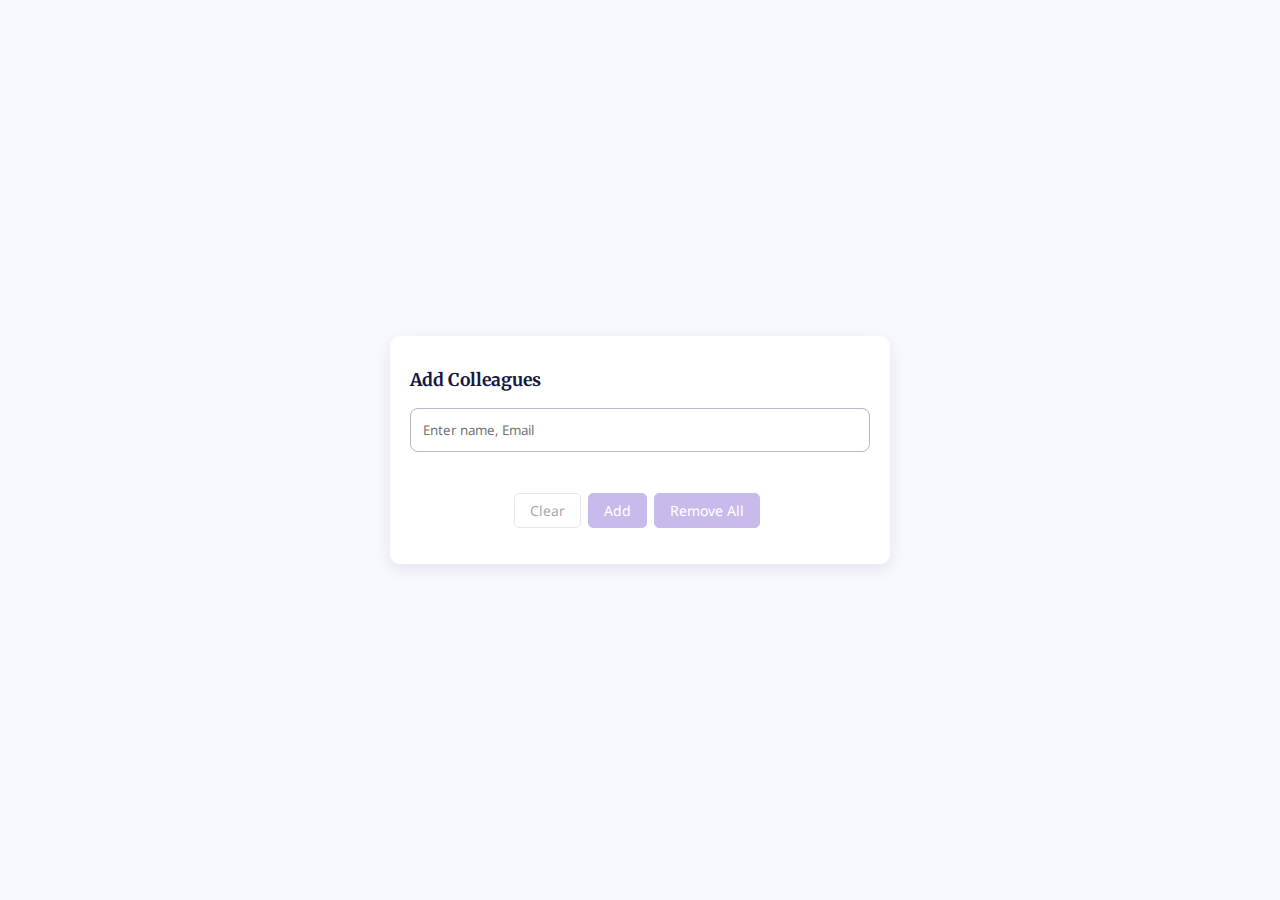
<file: 01-Add-Colleagues/index.html>
<!DOCTYPE html>
<html lang="en">
  <head>
    <meta charset="UTF-8" />
    <meta name="viewport" content="width=device-width, initial-scale=1.0" />
    <meta http-equiv="X-UA-Compatible" content="ie=edge" />
    <link rel="stylesheet" href="style.css" />
    <title>Add Colleagues | app</title>
    <link rel="stylesheet" href="https://cdnjs.cloudflare.com/ajax/libs/font-awesome/6.1.1/css/all.min.css" />
  </head>
  <body>
    <main class="app-wrapper">     
      <div class="card">
        <h1>Add Colleagues</h1>
        <form id="form">
          <input type="text" placeholder="Enter name, Email" class="form-control" />          
          <ul class="list-group" id="results">            
          </ul>
          <div class="action-btns-panel">
            <div class="form-group-btn-wrapper">
              <button class="btn btn-secondary me-md-2" id="btnCancel"  type="button">Clear</button>
              <button class="btn btn-primary me-md-2" id="btnAdd" type="submit">Add</button>                        
            </div>  
            <div class="btn-removeAll-wrapper">
              <button class="btn btn-primary me-md-2" id="clearUsers" type="button" disabled>Remove All</button> 
            </div>   
          </div>                        
        </form>
      </div>
    </main>
    <script src="script.js"></script>
  </body>
</html>
</file>
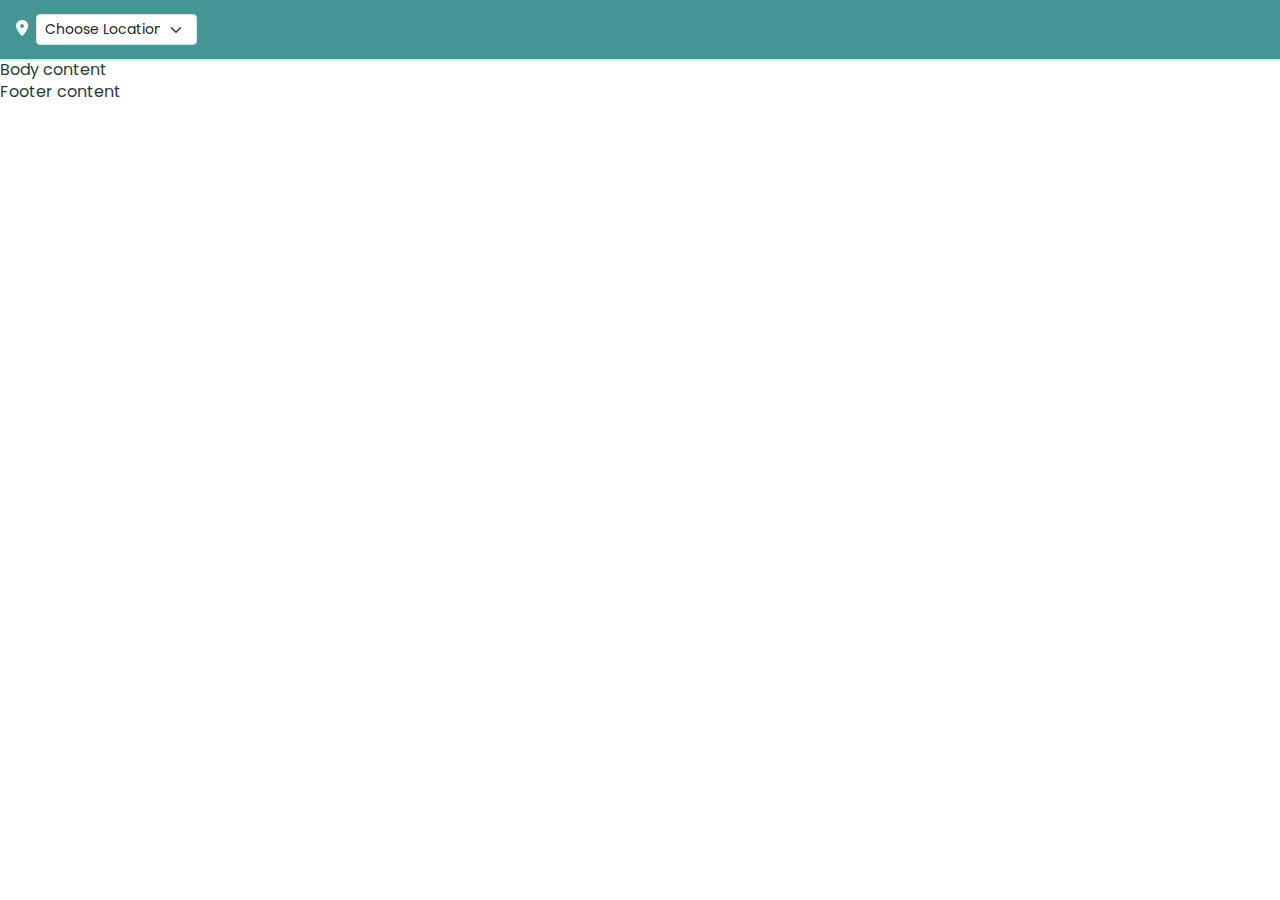
<file: 02-Custom-Real Estate-Homepage/index.html>
<!DOCTYPE html>
<html lang="en">
  <head>
    <meta charset="UTF-8" />
    <meta http-equiv="X-UA-Compatible" content="IE=edge" />
    <meta name="viewport" content="width=device-width, initial-scale=1.0" />    
    <link rel="stylesheet" href="style.css" />
    <title>Real Estate Homepage</title>
  </head>
  <body>
    <header class="main-header">
      <div class="header-topbar">
        <div class="container">                           
          <div class="row">
            <div class="col-lg-2 col-sm-4 col-8">
              <div class="d-flex flex-row">
                <div class="pt-2 px-1"><i class="fa-solid fa-location-dot"></i></div>
                <div class="p-1 w-100">
                  <form>                 
                    <select class="form-select form-select-sm" id="listOfStates" name="states">
                      <option>Choose Location</option>
                    </select>
                  </form>
                </div>
              </div>
              </div>
              </div>
          </div> <!--./header-topbar-->
        </div>
    </header>

    <section>
        Body content
    </section>

    <footer class="footer">
        Footer content
    </footer>

    <script src="script.js"></script>
  </body>
</html>
</file>
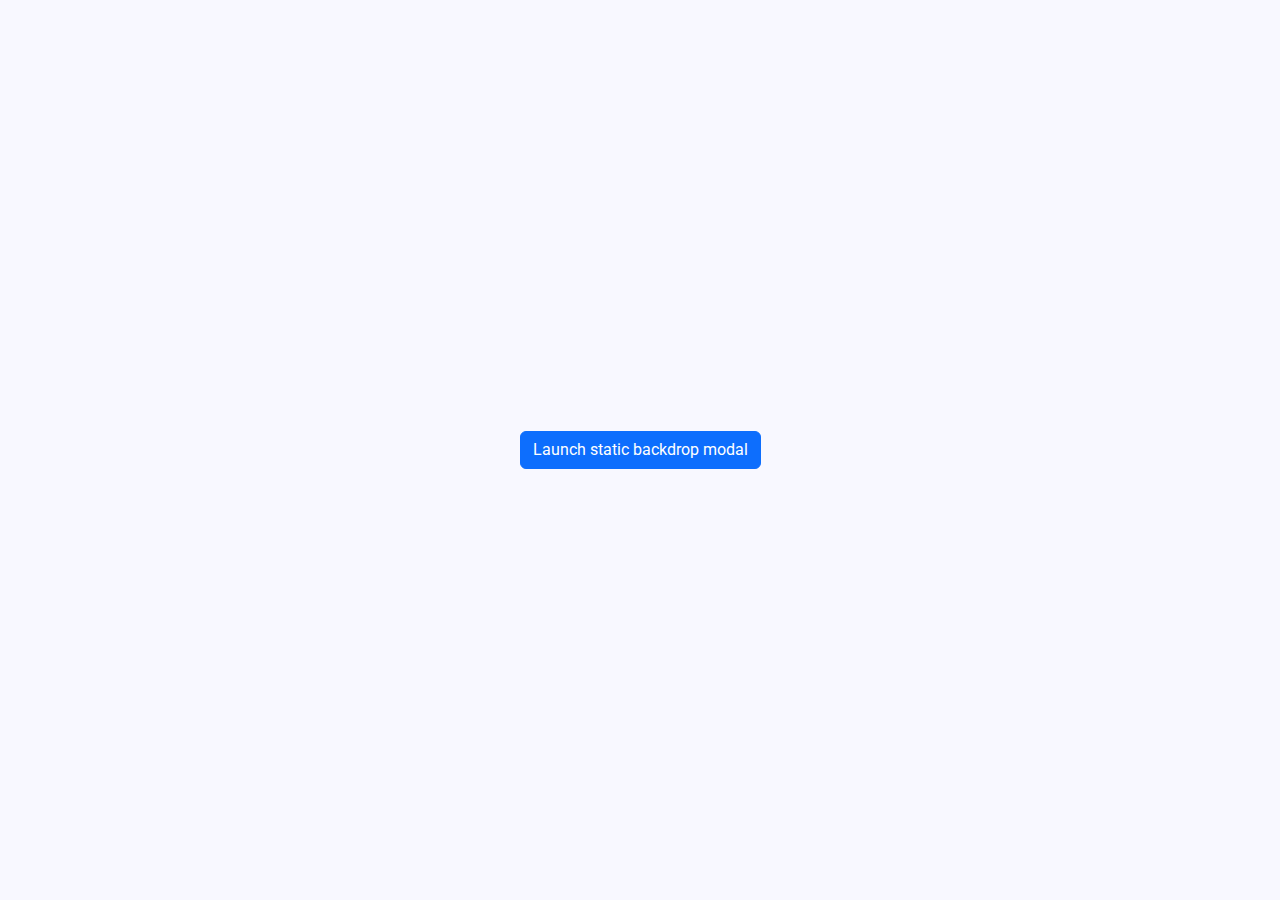
<file: 03.Modal-Dialog/index.html>
<!DOCTYPE html>
<html lang="en">
  <head>
    <meta charset="UTF-8" />
    <meta name="viewport" content="width=device-width, initial-scale=1.0" />
    <meta http-equiv="X-UA-Compatible" content="ie=edge" />
    <link rel="stylesheet" href="style.css" />
    <title>Modal Dialog</title>    
  </head>
  <body>
    <main class="app-wrapper">     
    <!-- Button trigger modal -->
    <button type="button" class="btn btn-primary" data-bs-toggle="modal" data-bs-target="#staticBackdrop">
      Launch static backdrop modal
    </button>
  </main>
   <!-- Modal Starts here -->
  <div class="modal" id="staticBackdrop" data-bs-backdrop="static" data-bs-keyboard="false" tabindex="-1" aria-labelledby="staticBackdropLabel" aria-hidden="true">
    <div class="modal-dialog">
      <div class="modal-content">
        <div class="modal-header">
          <h1 class="modal-title fs-5" id="staticBackdropLabel">Modal title</h1>
          <button type="button" class="btn-close isBtnDismiss" aria-label="Close"></button>
        </div>
        <div class="modal-body">
          ...
        </div>
        <div class="modal-footer">
          <button type="button" class="btn btn-secondary isBtnDismiss">Close</button>
          <button type="button" class="btn btn-primary">Understood</button>
        </div>
      </div>
    </div>
  </div>
  <!-- Modal Ends here -->
  <script type="text/javascript" src="popup.js"></script>
  <link rel="stylesheet" href="https://cdnjs.cloudflare.com/ajax/libs/font-awesome/6.1.1/css/all.min.css" />  
  </body>
</html>
</file>
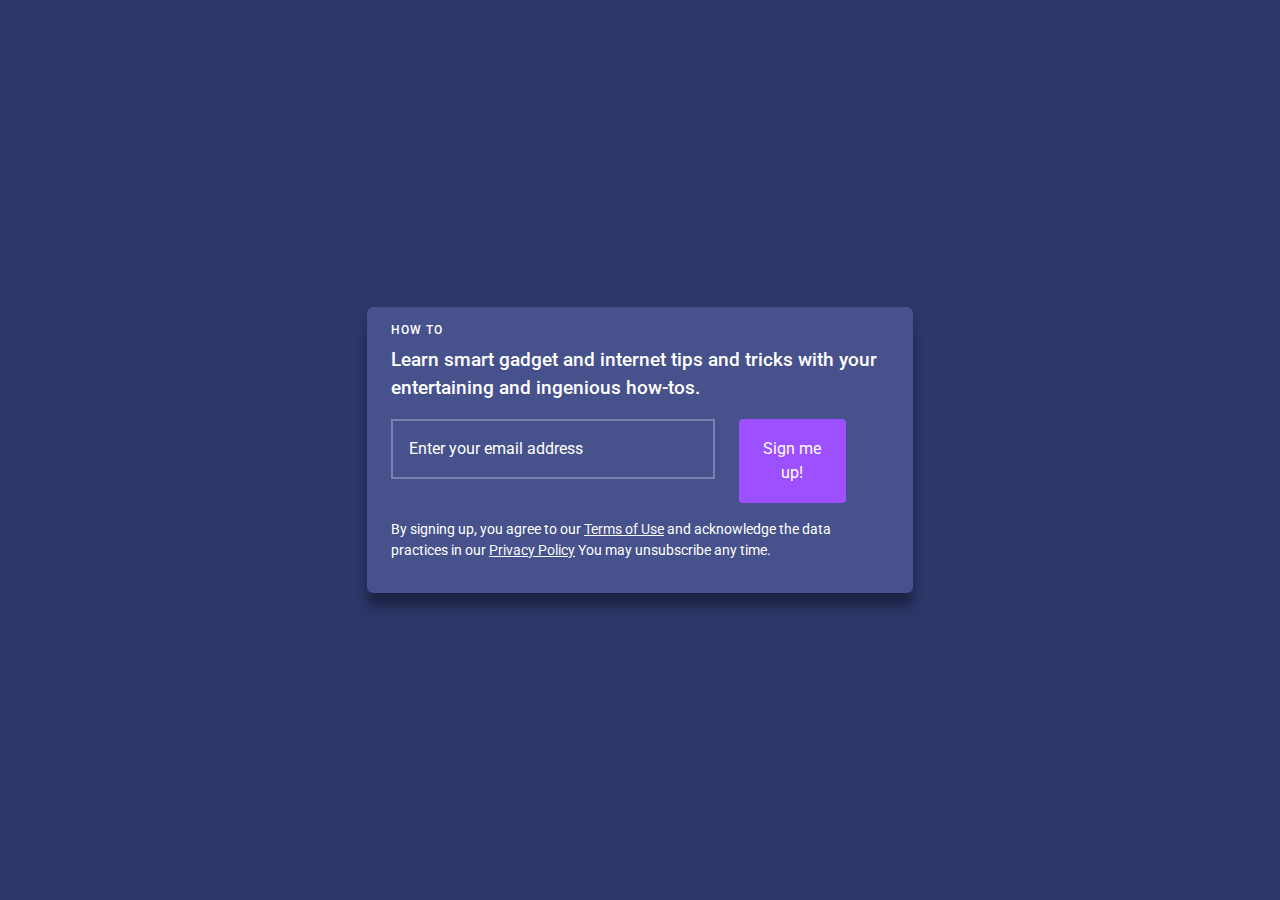
<file: 04-Newsletter-Subscribe/index.html>
<!DOCTYPE html>
<html lang="en">
  <head>
    <meta charset="UTF-8" />
    <meta name="viewport" content="width=device-width, initial-scale=1.0" />
    <meta http-equiv="X-UA-Compatible" content="ie=edge" />
    <link rel="stylesheet" href="style.css" />
    <title>Newsletter Subscribe</title>    
  </head>
  <body>
    <main class="app-wrapper">           
        <div class="container">
          <div class="row">
            <div class="col-lg-6 col-12 mx-auto">
              <div class="card newsletter-wrapper">
                <div class="card-body px-4">
                  <h5 class="card-title">How to</h5>
                  <p class="card-text">Learn smart gadget and internet tips and tricks with your entertaining and ingenious how-tos.</p>
                  <form id="formNewsletterSubscribe">
                    <div class="row form-input-group">
                    <label class="visually-hidden" for="inlineFormInputGroupEmail" class="col-sm-2 col-form-label col-form-label-lg">
                      Email
                    </label>
                      <div class="col-sm-8 mb-3">
                        <input type="email" class="form-control form-control-lg rounded-0" id="newsletterEmailControl" placeholder="Enter your email address">
                        <small></small>
                      </div>
                      <div class="col-sm-3">    
                        <button type="submit" class="btn btn-primary w-100 rounded-1" id="signUpBtn">Sign me up!</button>
                      </div>
                    </div>
                  </form>
                  <small class="py-3 d-block">By signing up, you agree to our <a class="link-light" href="javascript:void(0)">Terms of Use</a> and acknowledge the data practices in our <a class="link-light" href="javascript:void(0)">Privacy Policy</a> You may unsubscribe any time.</small>
                </div>
              </div>
            </div>
          </div>
        </div>      
  </main>
  <script type="text/javascript" src="script.js"></script>
  </body>
</html>
</file>
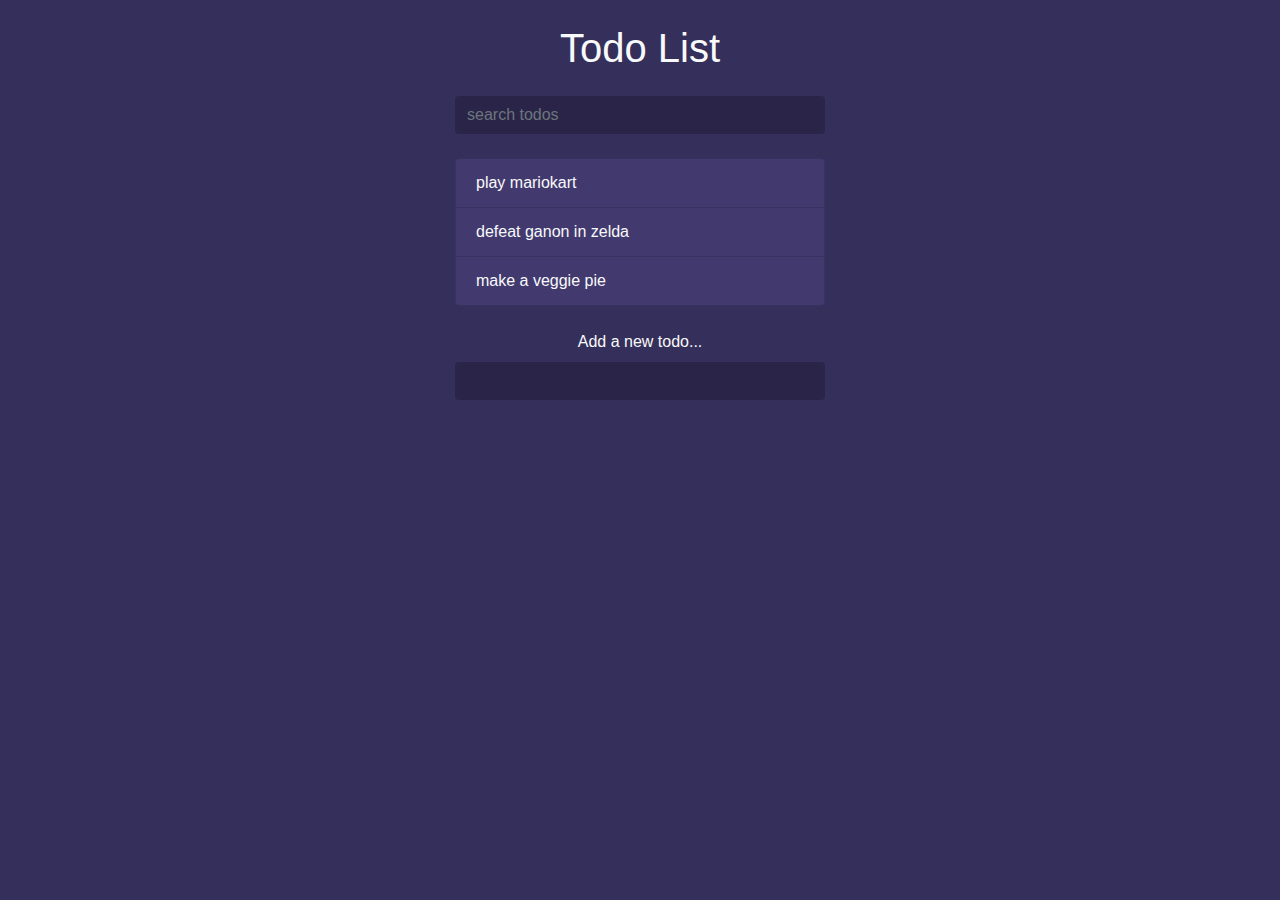
<file: 05-TodosList/index.html>
<html lang="en">
<head>
  <meta charset="UTF-8">
  <meta name="viewport" content="width=device-width, initial-scale=1.0">
  <meta http-equiv="X-UA-Compatible" content="ie=edge">
  <link rel="stylesheet" href="https://stackpath.bootstrapcdn.com/bootstrap/4.3.1/css/bootstrap.min.css" integrity="sha384-ggOyR0iXCbMQv3Xipma34MD+dH/1fQ784/j6cY/iJTQUOhcWr7x9JvoRxT2MZw1T" crossorigin="anonymous">
  <link rel="stylesheet" href="https://use.fontawesome.com/releases/v5.7.2/css/all.css" integrity="sha384-fnmOCqbTlWIlj8LyTjo7mOUStjsKC4pOpQbqyi7RrhN7udi9RwhKkMHpvLbHG9Sr" crossorigin="anonymous">
  <link rel="stylesheet" href="styles.css">
  <title>Todo List</title>
</head>
<body>

  <div class="container">

    <header class="text-center text-light my-4">
      <h1 class="mb-4">Todo List</h1>
      <form class="search">
        <input class="form-control m-auto" type="text" name="search" placeholder="search todos" />
      </form>
    </header>

    <ul class="list-group todos mx-auto text-light">
      <li class="list-group-item d-flex justify-content-between align-items-center">
        <span>play mariokart</span>
        <i class="far fa-trash-alt delete"></i>
      </li>
      <li class="list-group-item d-flex justify-content-between align-items-center">
        <span>defeat ganon in zelda</span>
        <i class="far fa-trash-alt delete"></i>
      </li>
      <li class="list-group-item d-flex justify-content-between align-items-center">
        <span>make a veggie pie</span>
        <i class="far fa-trash-alt delete"></i>
      </li>
    </ul>

    <form class="add text-center my-4">
      <label class="text-light">Add a new todo...</label>
      <input class="form-control m-auto" type="text" name="add" />
    </form>

  </div>
  

  <script src="app.js"></script>
</body>
</html>
</file>
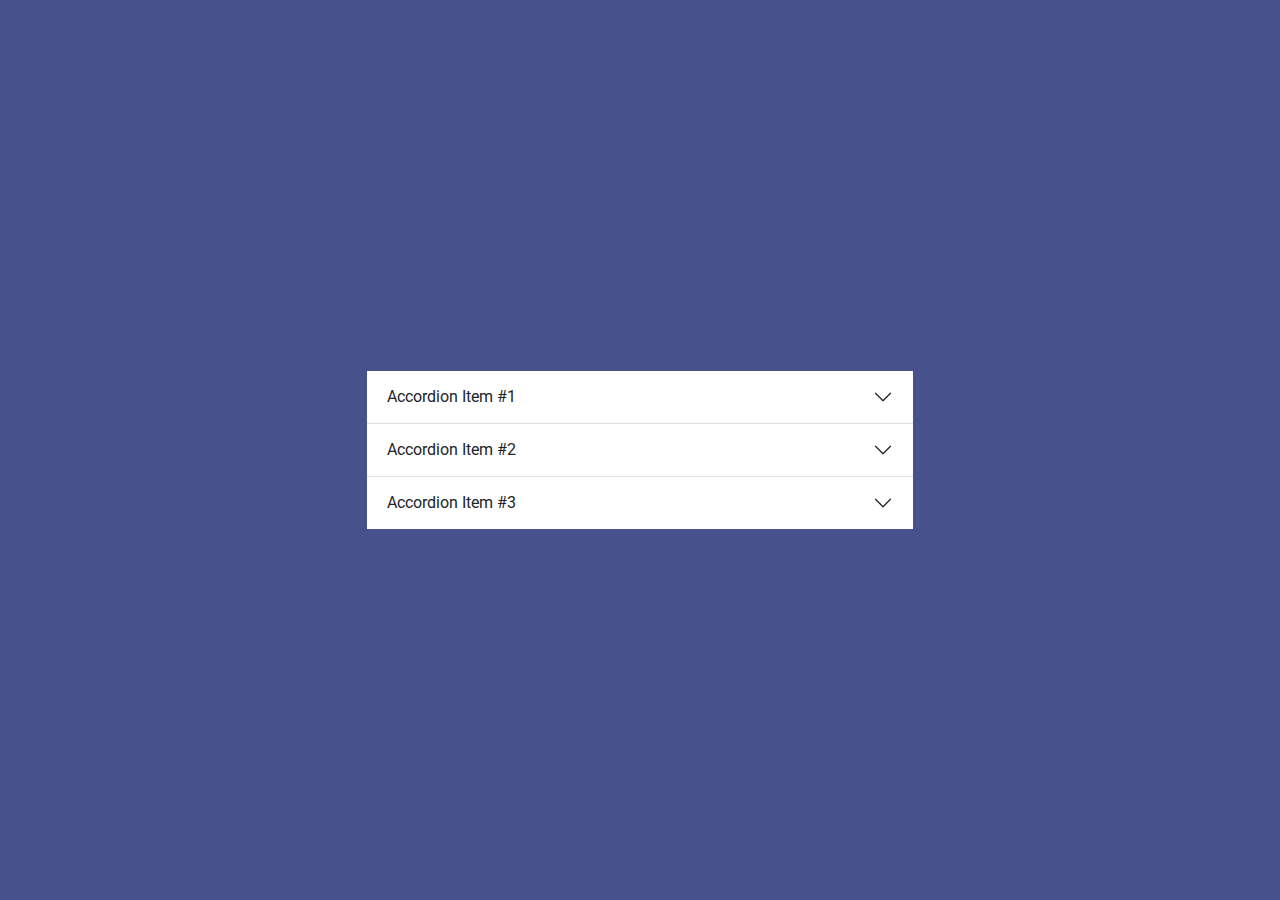
<file: 06-Accordion/index.html>
<!DOCTYPE html>
<html lang="en">
  <head>
    <meta charset="UTF-8" />
    <meta name="viewport" content="width=device-width, initial-scale=1.0" />
    <meta http-equiv="X-UA-Compatible" content="ie=edge" />
    <link rel="stylesheet" href="style.css" />
    <title>Accordion</title>    
  </head>
  <body>
    <main class="app-wrapper">           
        <div class="container">
          <div class="row">
            <div class="col-lg-6 col-12 mx-auto">
                <div class="bd-example bg-body-secondary">
                  <div class="accordion accordion-flush">
                    <div class="accordion-item">
                      <h2 class="accordion-header" id="flush-headingOne">
                        <button class="accordion-button collapsed" type="button" data-bs-toggle="collapse" data-bs-target="#flush-collapseOne" aria-expanded="false" aria-controls="flush-collapseOne">
                          Accordion Item #1
                        </button>
                      </h2>
                      <div id="flush-collapseOne" class="accordion-collapse collapse" aria-labelledby="flush-headingOne" data-bs-parent="#accordionFlushExample">
                        <div class="accordion-body">Placeholder content for this accordion, which is intended to demonstrate the <code>.accordion-flush</code> class. This is the first item's accordion body.</div>
                      </div>
                    </div>
                    <div class="accordion-item">
                      <h2 class="accordion-header" id="flush-headingTwo">
                        <button class="accordion-button collapsed" type="button" data-bs-toggle="collapse" data-bs-target="#flush-collapseTwo" aria-expanded="false" aria-controls="flush-collapseTwo">
                          Accordion Item #2
                        </button>
                      </h2>
                      <div id="flush-collapseTwo" class="accordion-collapse collapse" aria-labelledby="flush-headingTwo" data-bs-parent="#accordionFlushExample">
                        <div class="accordion-body">Placeholder content for this accordion, which is intended to demonstrate the <code>.accordion-flush</code> class. This is the second item's accordion body. Let's imagine this being filled with some actual content.</div>
                      </div>
                    </div>
                    <div class="accordion-item">
                      <h2 class="accordion-header" id="flush-headingThree">
                        <button class="accordion-button collapsed" type="button" data-bs-toggle="collapse" data-bs-target="#flush-collapseThree" aria-expanded="false" aria-controls="flush-collapseThree">
                          Accordion Item #3
                        </button>
                      </h2>
                      <div id="flush-collapseThree" class="accordion-collapse collapse" aria-labelledby="flush-headingThree" data-bs-parent="#accordionFlushExample">
                        <div class="accordion-body">Placeholder content for this accordion, which is intended to demonstrate the <code>.accordion-flush</code> class. This is the third item's accordion body. Nothing more exciting happening here in terms of content, but just filling up the space to make it look, at least at first glance, a bit more representative of how this would look in a real-world application.</div>
                      </div>
                    </div>
                  </div>
                </div>
            </div>
          </div>
        </div>      
  </main>
  <script type="text/javascript" src="script.js"></script>
  </body>
</html>
</file>
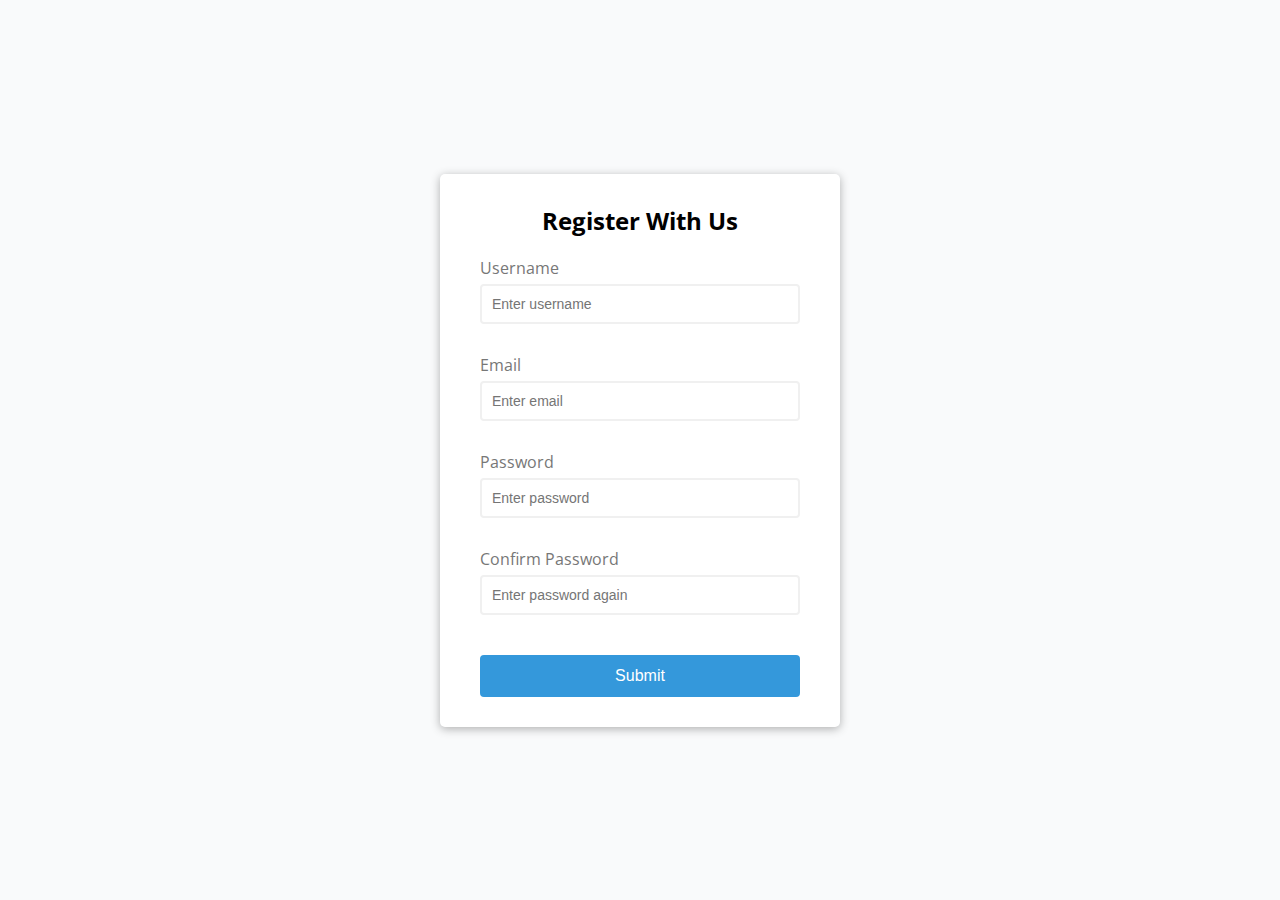
<file: 07-FormValidator/index.html>
<!DOCTYPE html>
<html lang="en">
  <head>
    <meta charset="UTF-8" />
    <meta name="viewport" content="width=device-width, initial-scale=1.0" />
    <meta http-equiv="X-UA-Compatible" content="ie=edge" />
    <link rel="stylesheet" href="style.css" />
    <title>Form Validator</title>
  </head>
  <body>
    <div class="container">
      <form id="form" class="form">
        <h2>Register With Us</h2>
        <div class="form-control">
          <label for="username">Username</label>
          <input type="text" id="username" placeholder="Enter username" />
          <small>Error message</small>
        </div>
        <div class="form-control">
          <label for="email">Email</label>
          <input type="text" id="email" placeholder="Enter email" />
          <small>Error message</small>
        </div>
        <div class="form-control">
          <label for="password">Password</label>
          <input type="password" id="password" placeholder="Enter password" />
          <small>Error message</small>
        </div>
        <div class="form-control">
          <label for="confirmPassword">Confirm Password</label>
          <input
            type="password"
            id="confirmPassword"
            placeholder="Enter password again"
          />
          <small>Error message</small>
        </div>
        <button type="submit">Submit</button>
      </form>
    </div>

    <script src="script.js"></script>
  </body>
</html>
</file>
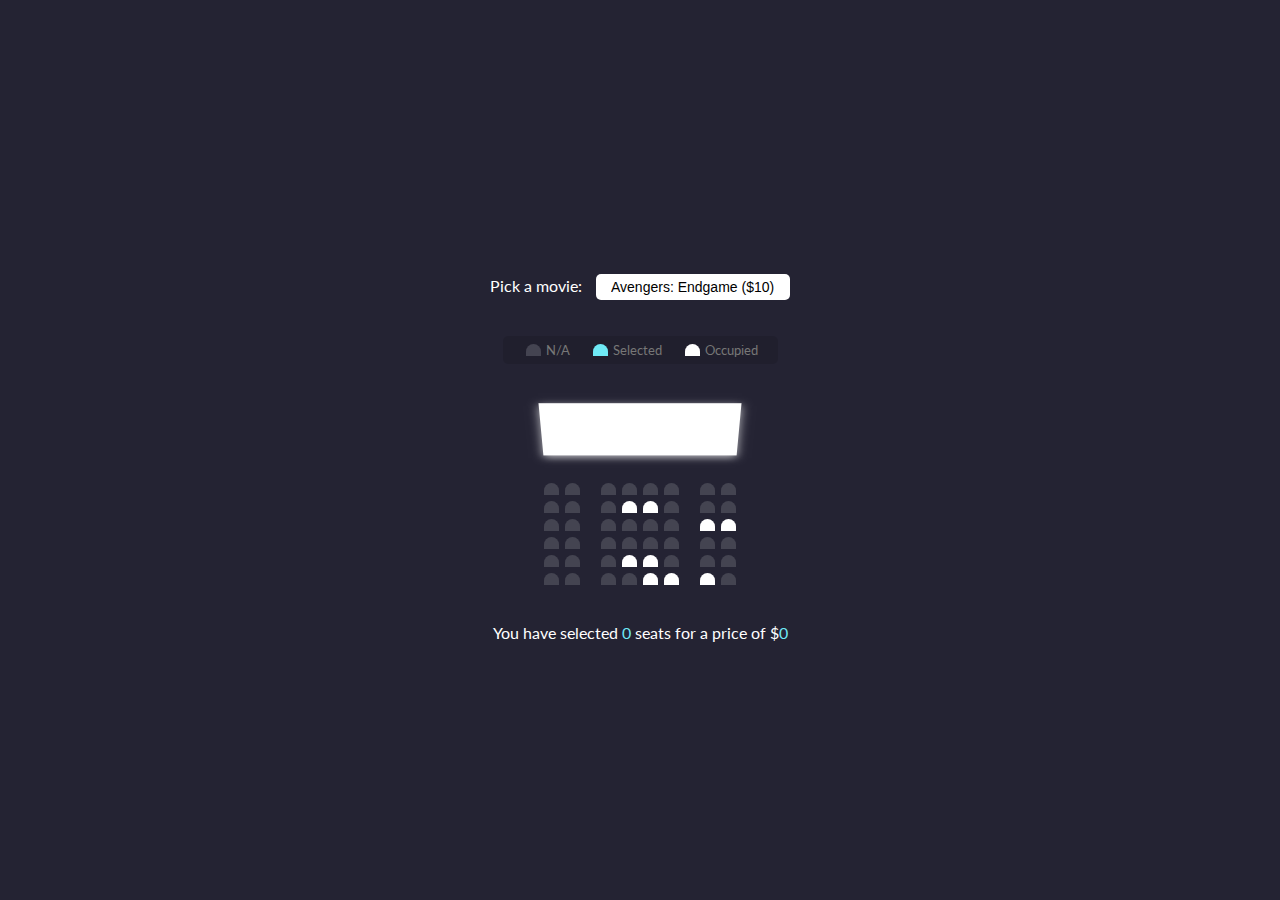
<file: 08-MovieSeatBooking/index.html>
<!DOCTYPE html>
<html lang="en">
  <head>
    <meta charset="UTF-8" />
    <meta name="viewport" content="width=device-width, initial-scale=1.0" />
    <meta http-equiv="X-UA-Compatible" content="ie=edge" />
    <link rel="stylesheet" href="style.css" />
    <title>Movie Seat Booking</title>
  </head>
  <body>
    <div class="movie-container">
      <label>Pick a movie:</label>
      <select id="movie">
        <option value="10">Avengers: Endgame ($10)</option>
        <option value="12">Joker ($12)</option>
        <option value="8">Toy Story 4 ($8)</option>
        <option value="9">The Lion King ($9)</option>
      </select>
    </div>

    <ul class="showcase">
      <li>
        <div class="seat"></div>
        <small>N/A</small>
      </li>
      <li>
        <div class="seat selected"></div>
        <small>Selected</small>
      </li>
      <li>
        <div class="seat occupied"></div>
        <small>Occupied</small>
      </li>
    </ul>

    <div class="container">
      <div class="screen"></div>

      <div class="row">
        <div class="seat"></div>
        <div class="seat"></div>
        <div class="seat"></div>
        <div class="seat"></div>
        <div class="seat"></div>
        <div class="seat"></div>
        <div class="seat"></div>
        <div class="seat"></div>
      </div>
      <div class="row">
        <div class="seat"></div>
        <div class="seat"></div>
        <div class="seat"></div>
        <div class="seat occupied"></div>
        <div class="seat occupied"></div>
        <div class="seat"></div>
        <div class="seat"></div>
        <div class="seat"></div>
      </div>
      <div class="row">
        <div class="seat"></div>
        <div class="seat"></div>
        <div class="seat"></div>
        <div class="seat"></div>
        <div class="seat"></div>
        <div class="seat"></div>
        <div class="seat occupied"></div>
        <div class="seat occupied"></div>
      </div>
      <div class="row">
        <div class="seat"></div>
        <div class="seat"></div>
        <div class="seat"></div>
        <div class="seat"></div>
        <div class="seat"></div>
        <div class="seat"></div>
        <div class="seat"></div>
        <div class="seat"></div>
      </div>
      <div class="row">
        <div class="seat"></div>
        <div class="seat"></div>
        <div class="seat"></div>
        <div class="seat occupied"></div>
        <div class="seat occupied"></div>
        <div class="seat"></div>
        <div class="seat"></div>
        <div class="seat"></div>
      </div>
      <div class="row">
        <div class="seat"></div>
        <div class="seat"></div>
        <div class="seat"></div>
        <div class="seat"></div>
        <div class="seat occupied"></div>
        <div class="seat occupied"></div>
        <div class="seat occupied"></div>
        <div class="seat"></div>
      </div>
    </div>

    <p class="text">
      You have selected <span id="count">0</span> seats for a price of $<span
        id="total"
        >0</span
      >
    </p>

    <script src="script.js"></script>
  </body>
</html>
</file>
<file: 01-Add-Colleagues/style.css>
@import url('https://fonts.googleapis.com/css2?family=Noto+Sans&display=swap');
@import url('https://fonts.googleapis.com/css2?family=Merriweather:wght@400;700&display=swap');
* {
  margin: 0;
  padding: 0;
  box-sizing: inherit;
}

html {
  font-size: 62.5%;
  box-sizing: border-box;
}

body {
  
  margin: 0;
  -webkit-font-smoothing: antialiased;
  -moz-osx-font-smoothing: grayscale;
  background-color: #F8F8FF;  
  font-weight:14px;
  font-weight: 400;
  color: #212021;
}

code {
    margin: 0;    
    -webkit-font-smoothing: antialiased;
    -moz-osx-font-smoothing: grayscale;
}

 ul, li, ol{
    list-style: none;
    margin: 0;
    padding: 0;
 }
 
.app-wrapper{
    min-height: 100vh;
    display: flex;
    flex-direction: column;
    align-items: center;
    justify-content: center;
}

.card{
    -webkit-box-shadow: 0 5px 15px 0 rgb(36 50 66 / 10%);
    -moz-box-shadow: 0 5px 15px 0 rgb(36 50 66 / 10%);
    box-shadow: 0 5px 15px 0 rgb(36 50 66 / 10%);
    background: #fff;
    -webkit-border-radius: 10px;
    -moz-border-radius: 10px;
    border-radius: 10px;
    margin: 0;
    position: relative;
    outline: none;
    width: 500px;
    padding: 20px;
    font-family: 'Noto Sans', sans-serif;
}
.card h1{
  font-family: 'Merriweather', serif;
  font-weight: 700;
  color: #161842;
  font-size: 1.755rem;
  margin: 1.222rem 0;
  padding-bottom: 0.555rem;
}

.card .form-control {
    background-color: #FFFFFF;
    border: 1px solid #b6b9cc;
    padding: 12px;
    width: 100%;
    -webkit-border-radius: 8px;
    -moz-border-radius: 8px;
    border-radius: 8px;
    font-family: 'Noto Sans', sans-serif;
}
.card .form-control:focus {
  border: 1px solid #9699ad;
}

textarea:focus, input:focus{
    outline: none;
}
[type=button], [type=reset], [type=submit], button {
    -webkit-appearance: button;
}
.action-btns-panel {
    display: flex;
    align-items: center;
    justify-content: center;
}
.form-group-btn-wrapper, .btn-removeAll-wrapper{
    display: inline-flex;
    justify-content: center;
    align-items: center;
    margin-top: 1.555rem;
    margin-bottom: 1.555rem;
}

.btn{
    display: inline-block;
    font-weight: 400;
    line-height: 1.5;
    color: #212529;
    text-align: center;
    text-decoration: none;
    vertical-align: middle;
    cursor: pointer;
    -webkit-user-select: none;
    -moz-user-select: none;
    user-select: none;
    background-color: transparent;
    border: 1px solid transparent;
    padding: 6px 15px;
    border-radius: 5px;
    font-size:14px;
    font-family: 'Noto Sans', sans-serif;
}

.btn-primary {
    color: #fff;
    background-color: #7758CE;
    border-color: #7758CE
}
.btn-primary:hover {
  background-color: #6849bb;
}

.btn-secondary {
    color: #212529;
    background-color: #ffffff;
    border-color: #cac5d7
}
.btn-secondary:hover {
  color: #fff;
  background-color: #b6b9cc;
}

.btn:disabled{
  pointer-events: none;
  opacity: 0.4;
}

/*spacings*/
.me-md-2 {
    margin-right: 0.7rem!important;
}

.list-group {
    display: -ms-flexbox;
    display: flex;
    -ms-flex-direction: column;
    flex-direction: column;
    padding-left: 0;
    margin: 1.255rem 0;
    border-radius: 12px;
}

.list-group-item {
    position: relative;
    display: block;
    padding: 0.85rem 1.25rem;
    background-color: #f8f8ff;
    border: 1px solid #cac5d7;
    font-size: 13px;
    border-radius: 5px;
    margin: 4px 0;
}

.list-group-item .deleteIcon {
    position: absolute;
    right: 0;
    padding: 10px 15px;
    top: 0;
    cursor: pointer;
}

.listitems-displayMsg {
    padding: 15px 5px 0 5px;
    font-size: 13px;
    color: #686c86;
}
</file>
<file: 02-Custom-Real Estate-Homepage/style.css>
/*Fonts*/

@import url('https://fonts.googleapis.com/css2?family=Poppins:wght@200;400;500;600&display=swap');
@import url('https://fonts.googleapis.com/css2?family=Roboto:wght@300;400&display=swap');
@import url('https://cdn.jsdelivr.net/npm/bootstrap@5.2.0/dist/css/bootstrap.min.css');
@import url('https://cdnjs.cloudflare.com/ajax/libs/font-awesome/6.1.1/css/all.min.css');

/*Color Palette*/

:root {
  --color-primary: #006766;
  --color-primary-lt: #449593;
  --color-secondary: #77AEAD;  
  --color-primary-dk: #2B3B3A;
  --color-yellow: #FFBC01;
  --color-coral: #FD8561;
  --color-white: #ffffff; 
  --color-grey-lt : #F6F8FA;
  --color-grey-md : #D0D7DE;
}

/*Reset*/

* {
  box-sizing: border-box;
  margin: 0;
  padding: 0;
}

html,
body {
  font-family: 'Poppins', sans-serif;
  line-height: 1.4;
  color: var(--color-primary-dk);
}

h1,h2,h3,h4,h5,h6 {
  font-family: 'Poppins', sans-serif;
}

a {
  color: var(--color-white);
}

ul {
  list-style: none;
}

p {
  margin: 5px 0;
  line-height: 1.7;
}

img {
  max-width: 100%;
}


/* Header */
.main-header {
  width: 100%;
  height: auto;
  background-color: #ffffff;
  padding: 0;
  box-shadow: 0 1px 3px rgb(0 0 0 / 10%), 0 2px 2px rgb(0 0 0 / 6%),
    0 0 2px rgb(0 0 0 / 7%);
}
.container{
  /*display: flex;*/
  justify-content: space-between;
  align-items: center;
  max-width: 1440px;
  margin: 0 auto;
}
/*header-topbar*/

.header-topbar{
  background-color: var(--color-primary-lt);
  color: #ffffff;
  padding: 10px 0;
}

.lang-translation ul {
    margin: 0;
}
.lang-translation li{
  padding: 0 5px;
  font-size: 0.822rem;
}

.lang-translation li a{
  color: var(--color-white);
  text-decoration: none;
}
.lang-translation a:hover, a:visited{
color: var(--color-grey-lt);
}
</file>
<file: 05-TodosList/styles.css>
body {
    background: #352f5b;
}
.container {
    max-width: 400px;
}
input[type=text],
input[type=text]:focus {
    color: #fff;
    border: none;
    background: rgba(0, 0, 0, 0.2);
    max-width: 400px;
}
.todos li {
    background: #423a6f;
}
.delete {
    cursor: pointer;
}
.filtered {
    display: none !important;
}
</file>
<file: 07-FormValidator/style.css>
@import url('https://fonts.googleapis.com/css?family=Open+Sans&display=swap');

:root {
  --success-color: #2ecc71;
  --error-color: #e74c3c;
}

* {
  box-sizing: border-box;
}

body {
  background-color: #f9fafb;
  font-family: 'Open Sans', sans-serif;
  display: flex;
  align-items: center;
  justify-content: center;
  min-height: 100vh;
  margin: 0;
}

.container {
  background-color: #fff;
  border-radius: 5px;
  box-shadow: 0 2px 10px rgba(0, 0, 0, 0.3);
  width: 400px;
}

h2 {
  text-align: center;
  margin: 0 0 20px;
}

.form {
  padding: 30px 40px;
}

.form-control {
  margin-bottom: 10px;
  padding-bottom: 20px;
  position: relative;
}

.form-control label {
  color: #777;
  display: block;
  margin-bottom: 5px;
}

.form-control input {
  border: 2px solid #f0f0f0;
  border-radius: 4px;
  display: block;
  width: 100%;
  padding: 10px;
  font-size: 14px;
}

.form-control input:focus {
  outline: 0;
  border-color: #777;
}

.form-control.success input {
  border-color: var(--success-color);
}

.form-control.error input {
  border-color: var(--error-color);
}

.form-control small {
  color: var(--error-color);
  position: absolute;
  bottom: 0;
  left: 0;
  visibility: hidden;
}

.form-control.error small {
  visibility: visible;
}

.form button {
  cursor: pointer;
  background-color: #3498db;
  border: 2px solid #3498db;
  border-radius: 4px;
  color: #fff;
  display: block;
  font-size: 16px;
  padding: 10px;
  margin-top: 20px;
  width: 100%;
}
</file>
<file: 08-MovieSeatBooking/style.css>
@import url('https://fonts.googleapis.com/css?family=Lato&display=swap');

* {
  box-sizing: border-box;
}

body {
  background-color: #242333;
  color: #fff;
  display: flex;
  flex-direction: column;
  align-items: center;
  justify-content: center;
  height: 100vh;
  font-family: 'Lato', sans-serif;
  margin: 0;
}

.movie-container {
  margin: 20px 0;
}

.movie-container select {
  background-color: #fff;
  border: 0;
  border-radius: 5px;
  font-size: 14px;
  margin-left: 10px;
  padding: 5px 15px 5px 15px;
  -moz-appearance: none;
  -webkit-appearance: none;
  appearance: none;
}

.container {
  perspective: 1000px;
  margin-bottom: 30px;
}

.seat {
  background-color: #444451;
  height: 12px;
  width: 15px;
  margin: 3px;
  border-top-left-radius: 10px;
  border-top-right-radius: 10px;
}

.seat.selected {
  background-color: #6feaf6;
}

.seat.occupied {
  background-color: #fff;
}

.seat:nth-of-type(2) {
  margin-right: 18px;
}

.seat:nth-last-of-type(2) {
  margin-left: 18px;
}

.seat:not(.occupied):hover {
  cursor: pointer;
  transform: scale(1.2);
}

.showcase .seat:not(.occupied):hover {
  cursor: default;
  transform: scale(1);
}

.showcase {
  background: rgba(0, 0, 0, 0.1);
  padding: 5px 10px;
  border-radius: 5px;
  color: #777;
  list-style-type: none;
  display: flex;
  justify-content: space-between;
}

.showcase li {
  display: flex;
  align-items: center;
  justify-content: center;
  margin: 0 10px;
}

.showcase li small {
  margin-left: 2px;
}

.row {
  display: flex;
}

.screen {
  background-color: #fff;
  height: 70px;
  width: 100%;
  margin: 15px 0;
  transform: rotateX(-45deg);
  box-shadow: 0 3px 10px rgba(255, 255, 255, 0.7);
}

p.text {
  margin: 5px 0;
}

p.text span {
  color: #6feaf6;
}
</file>
<file: 03.Modal-Dialog/style.css>
@import url('https://cdn.jsdelivr.net/npm/bootstrap@5.3.0-alpha1/dist/css/bootstrap.min.css');
@import url('https://fonts.googleapis.com/css2?family=Roboto&display=swap');

body {  
  margin: 0;
  -webkit-font-smoothing: antialiased;
  -moz-osx-font-smoothing: grayscale;
  background-color: #F8F8FF;  
  font-weight:14px;
  font-weight: 400;
  color: #212021;
  font-family: 'Roboto', sans-serif;
  font-weight: 400;
}

.app-wrapper{
    min-height: 100vh;
    display: flex;
    flex-direction: column;
    align-items: center;
    justify-content: center;
}

.modal:before {
  content: "";
  display: none;
  background: rgba(0, 0, 0, 0.6);
  position: fixed;
  top: 0;
  left: 0;
  right: 0;
  bottom: 0;
  z-index: 10;
}
.opened:before {
  display: block;
}
.modal-dialog{
  z-index: 99999;
}
</file>
<file: 04-Newsletter-Subscribe/style.css>
@import url('https://cdn.jsdelivr.net/npm/bootstrap@5.3.0-alpha1/dist/css/bootstrap.min.css');
@import url('https://fonts.googleapis.com/css2?family=Roboto:wght@400;500;700&display=swap');
@import url('https://cdnjs.cloudflare.com/ajax/libs/font-awesome/6.1.1/css/all.min.css');

body {  
  margin: 0;
  -webkit-font-smoothing: antialiased;
  -moz-osx-font-smoothing: grayscale;
  background-color: #2E3769;  
  color: #212021;
  font-family: 'Roboto', sans-serif;
  font-weight: 400;
  font-weight:14px;  
}

.app-wrapper{
    min-height: 100vh;
    display: flex;
    flex-direction: column;
    align-items: center;
    justify-content: center;
}

.newsletter-wrapper{
  background-color: #47518B;
  color: #ffffff;
  border: 0 none;
  -webkit-box-shadow: 0px 15px 12px -1px rgba(18,23,48,0.62);
-moz-box-shadow: 0px 15px 12px -1px rgba(18,23,48,0.62);
box-shadow: 0px 15px 12px -1px rgba(18,23,48,0.62);
}
.newsletter-wrapper .card-title{
  text-transform: uppercase;
  font-size: 0.755rem;
  letter-spacing: 1px;
}

.newsletter-wrapper .card-text{
  font-weight: 500;
  font-size: 1.2rem;
}

.newsletter-wrapper .form-input-group input[type="email"]{
  background-color: transparent;
  border: 2px solid #7A82B4;
  font-size: inherit;
  color: #ffffff;
  padding-top: 1rem;
  padding-bottom: 1rem;
}

.newsletter-wrapper .form-control {
  border: 0 none;
}

.newsletter-wrapper .form-input-group input[type="email"]::placeholder {
  color: #ffffff;
}

.newsletter-wrapper .btn {
    background-color: #9D50FF;
    border: 0 none;
    padding-top: 1.111rem;
    padding-bottom: 1.111rem;
}

.newsletter-wrapper .btn:hover{
  background-color: #965fe3;
}

/*Email filed Valid && Invalid*/

#invalid{
  border-color: #dc3545;
}
</file>
<file: 06-Accordion/style.css>
@import url('https://cdn.jsdelivr.net/npm/bootstrap@5.3.0-alpha1/dist/css/bootstrap.min.css');
@import url('https://fonts.googleapis.com/css2?family=Roboto:wght@400;500;700&display=swap');
@import url('https://cdnjs.cloudflare.com/ajax/libs/font-awesome/6.1.1/css/all.min.css');

body {  
  margin: 0;
  -webkit-font-smoothing: antialiased;
  -moz-osx-font-smoothing: grayscale;
  background-color: #2E3769;  
  color: #212021;
  font-family: 'Roboto', sans-serif;
  font-weight: 400;
  font-weight:14px;  
}

.app-wrapper{
    min-height: 100vh;
    display: flex;
    flex-direction: column;
    align-items: center;
    justify-content: center;
    background-color: #47518B;
    color: #ffffff;
    border: 0 none;
    -webkit-box-shadow: 0px 15px 12px -1px rgba(18,23,48,0.62);
    -moz-box-shadow: 0px 15px 12px -1px rgba(18,23,48,0.62);
    box-shadow: 0px 15px 12px -1px rgba(18,23,48,0.62);
}
</file>
